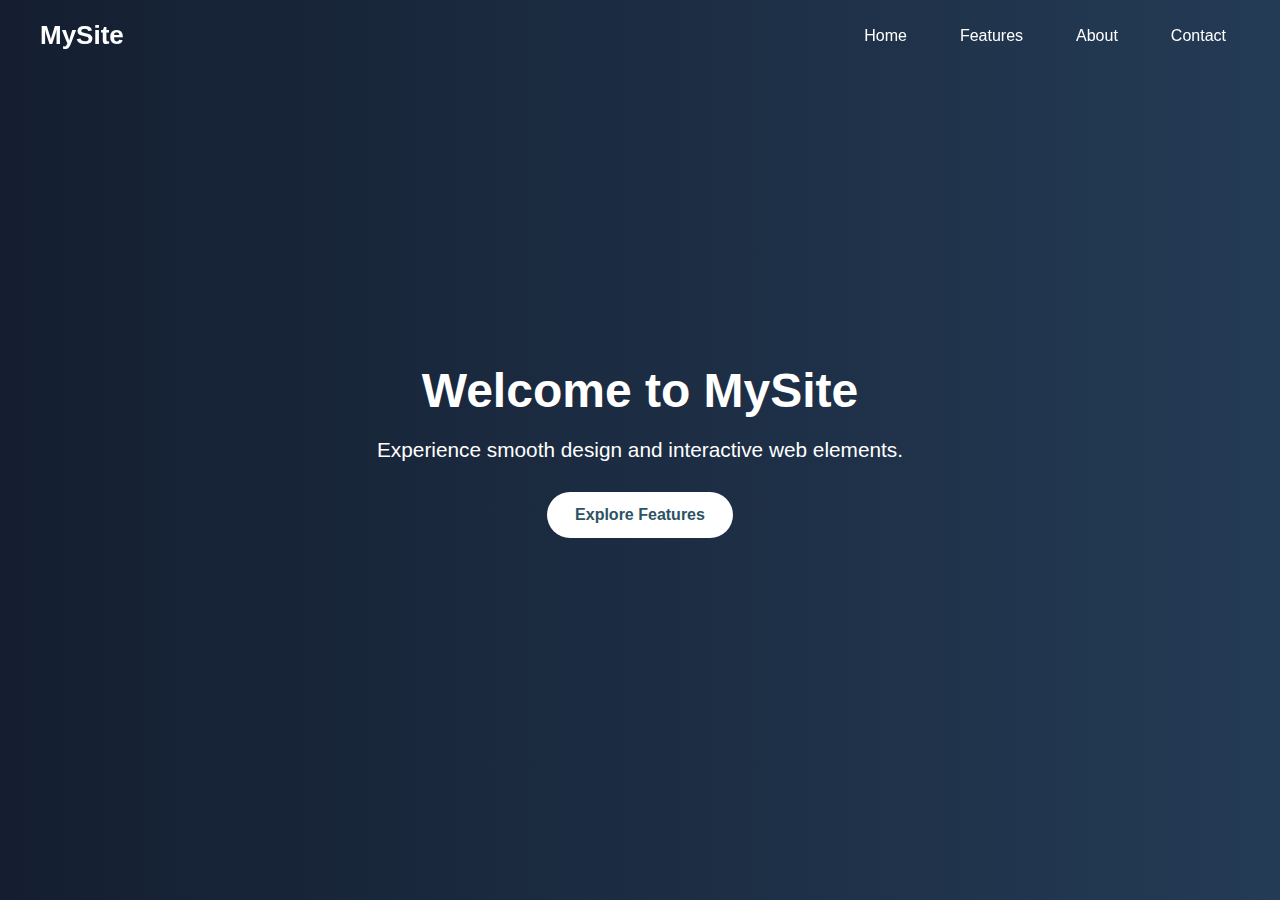
<file: index.html>
<!DOCTYPE html>
<html lang="en">
<head>
  <meta charset="UTF-8" />
  <meta name="viewport" content="width=device-width, initial-scale=1.0"/>
  <title>Landing Page</title>
  <link rel="stylesheet" href="styles.css" />
</head>
<body>
  <header id="navbar">
    <div class="logo">MySite</div>
    <nav>
      <ul class="nav-links">
        <li><a href="index.html">Home</a></li>
        <li><a href="features.html">Features</a></li>
        <li><a href="about.html">About</a></li>
        <li><a href="contact.html">Contact</a></li>
      </ul>
    </nav>
  </header>

  <section class="hero">
    <h1>Welcome to MySite</h1>
    <p>Experience smooth design and interactive web elements.</p>
    <a href="features.html" class="btn">Explore Features</a>
  </section>

  <script src="script.js"></script>
</body>
</html>
</file>
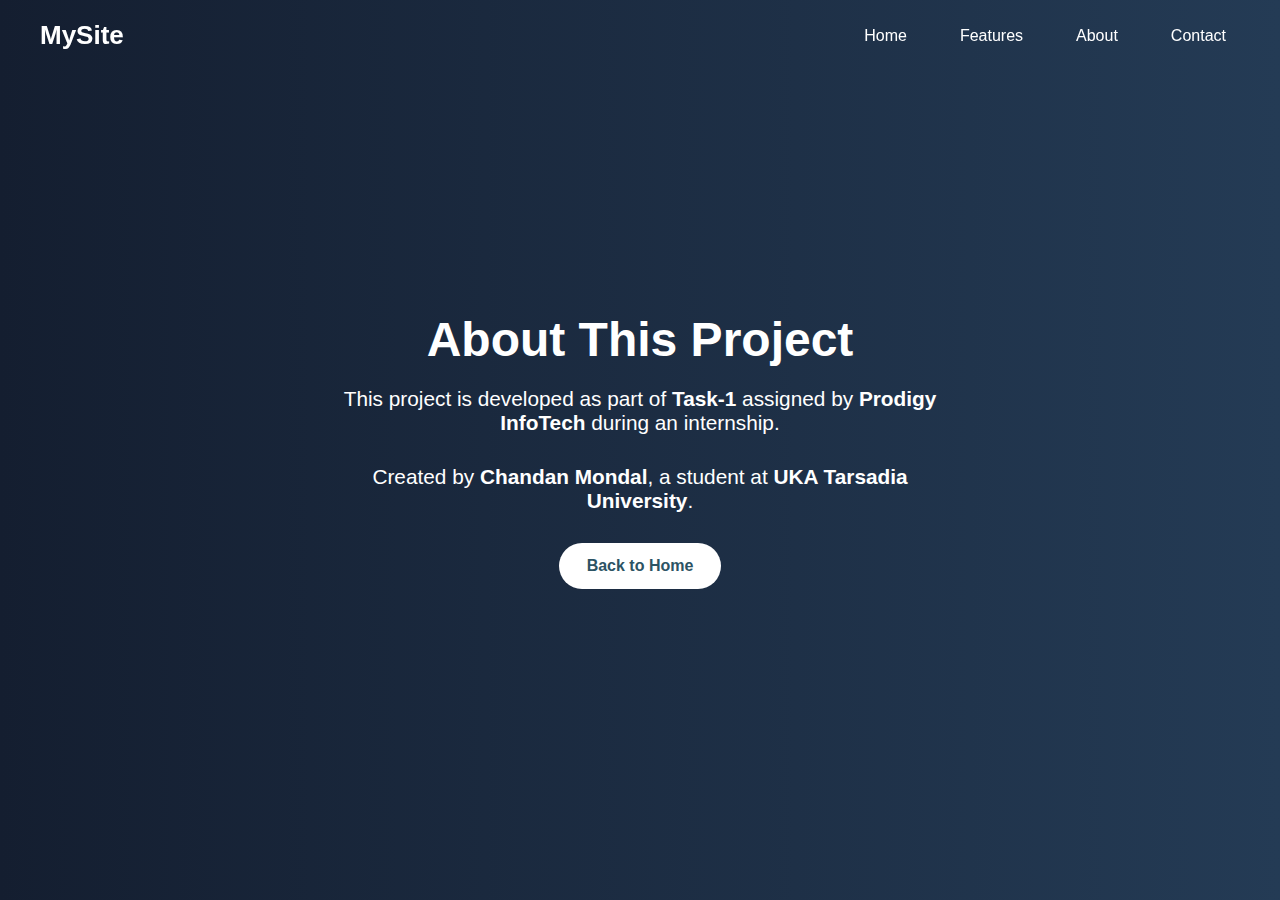
<file: about.html>
<!DOCTYPE html>
<html lang="en">
<head>
  <meta charset="UTF-8" />
  <meta name="viewport" content="width=device-width, initial-scale=1.0"/>
  <title>About - MySite</title>
  <link rel="stylesheet" href="styles.css" />
</head>
<body>
  <header id="navbar">
    <div class="logo">MySite</div>
    <nav>
      <ul class="nav-links">
        <li><a href="index.html">Home</a></li>
        <li><a href="features.html">Features</a></li>
        <li><a href="about.html">About</a></li>
        <li><a href="contact.html">Contact</a></li>
      </ul>
    </nav>
  </header>

  <section class="hero">
    <h1>About This Project</h1>
    <p>This project is developed as part of <strong>Task-1</strong> assigned by <strong>Prodigy InfoTech</strong> during an internship.</p>
    <p>Created by <strong>Chandan Mondal</strong>, a student at <strong>UKA Tarsadia University</strong>.</p>
    <a href="index.html" class="btn">Back to Home</a>
  </section>

  <script src="script.js"></script>
</body>
</html>
</file>
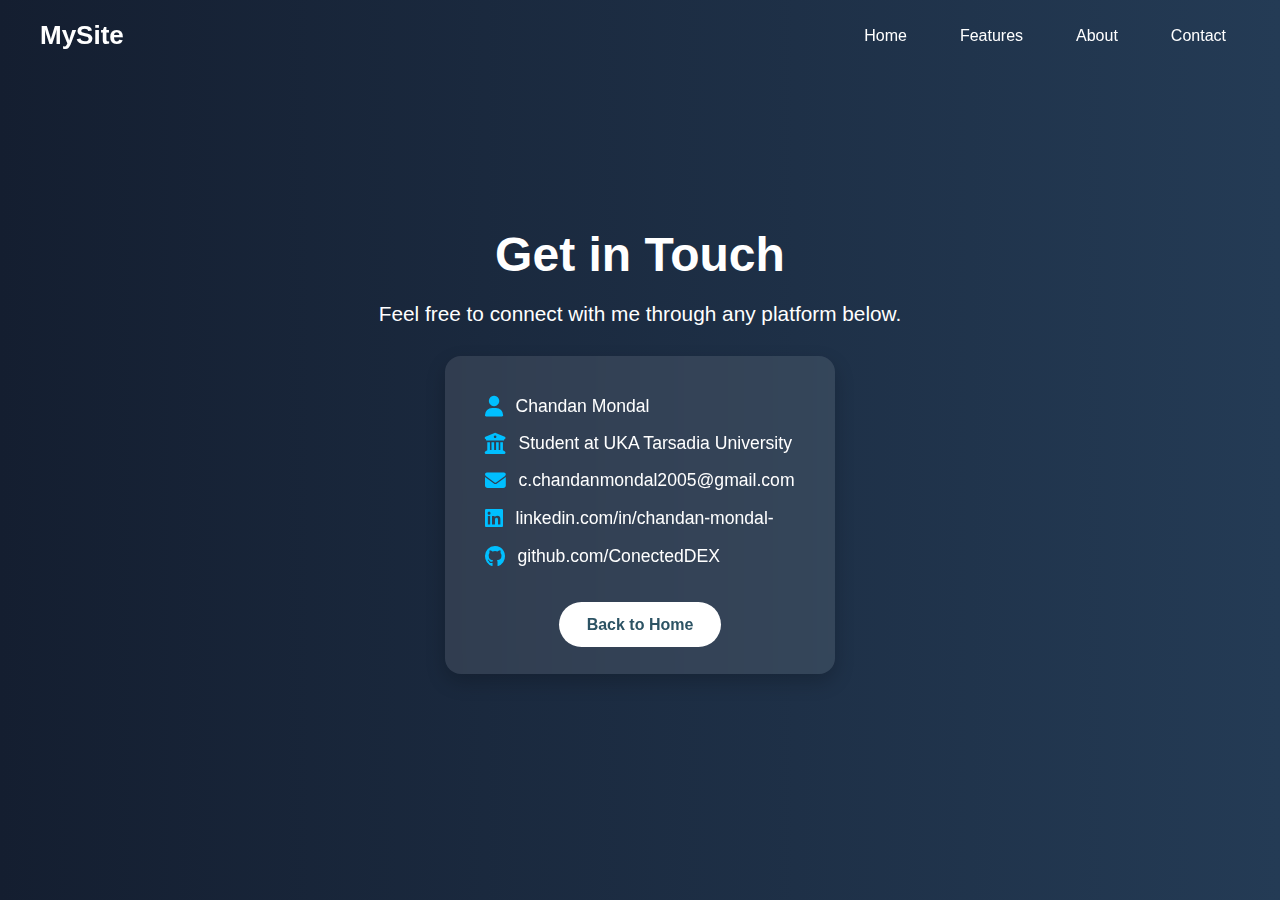
<file: contact.html>
<!DOCTYPE html>
<html lang="en">
<head>
  <meta charset="UTF-8" />
  <meta name="viewport" content="width=device-width, initial-scale=1.0"/>
  <title>Contact - Chandan Mondal</title>
  <link rel="stylesheet" href="styles.css" />
  <link href="https://cdnjs.cloudflare.com/ajax/libs/font-awesome/6.4.0/css/all.min.css" rel="stylesheet">
</head>
<body>
  <header id="navbar">
    <div class="logo">MySite</div>
    <nav>
      <ul class="nav-links">
        <li><a href="index.html">Home</a></li>
        <li><a href="features.html">Features</a></li>
        <li><a href="about.html">About</a></li>
        <li><a href="contact.html">Contact</a></li>
      </ul>
    </nav>
  </header>

  <section class="hero contact-hero">

      <h1>Get in Touch</h1>
      <p class="subtitle">Feel free to connect with me through any platform below.</p>
    <div class="contact-card">
      <div class="contact-info">
        <div class="info-box">
          <i class="fas fa-user"></i>
          <span>Chandan Mondal</span>
        </div>
        <div class="info-box">
          <i class="fas fa-university"></i>
          <span>Student at UKA Tarsadia University</span>
        </div>
        <div class="info-box">
          <i class="fas fa-envelope"></i>
          <a href="mailto:c.chandanmondal2005@gmail.com">c.chandanmondal2005@gmail.com</a>
        </div>
        <div class="info-box">
          <i class="fab fa-linkedin"></i>
          <a href="https://www.linkedin.com/in/chandan-mondal-" target="_blank">linkedin.com/in/chandan-mondal-</a>
        </div>
        <div class="info-box">
          <i class="fab fa-github"></i>
          <a href="https://github.com/ConectedDEX" target="_blank">github.com/ConectedDEX</a>
        </div>
    </div>
    <br>
        <a href="index.html" class="btn">Back to Home</a>
    </div>
  </section>

  <script src="script.js"></script>
</body>
</html>
</file>
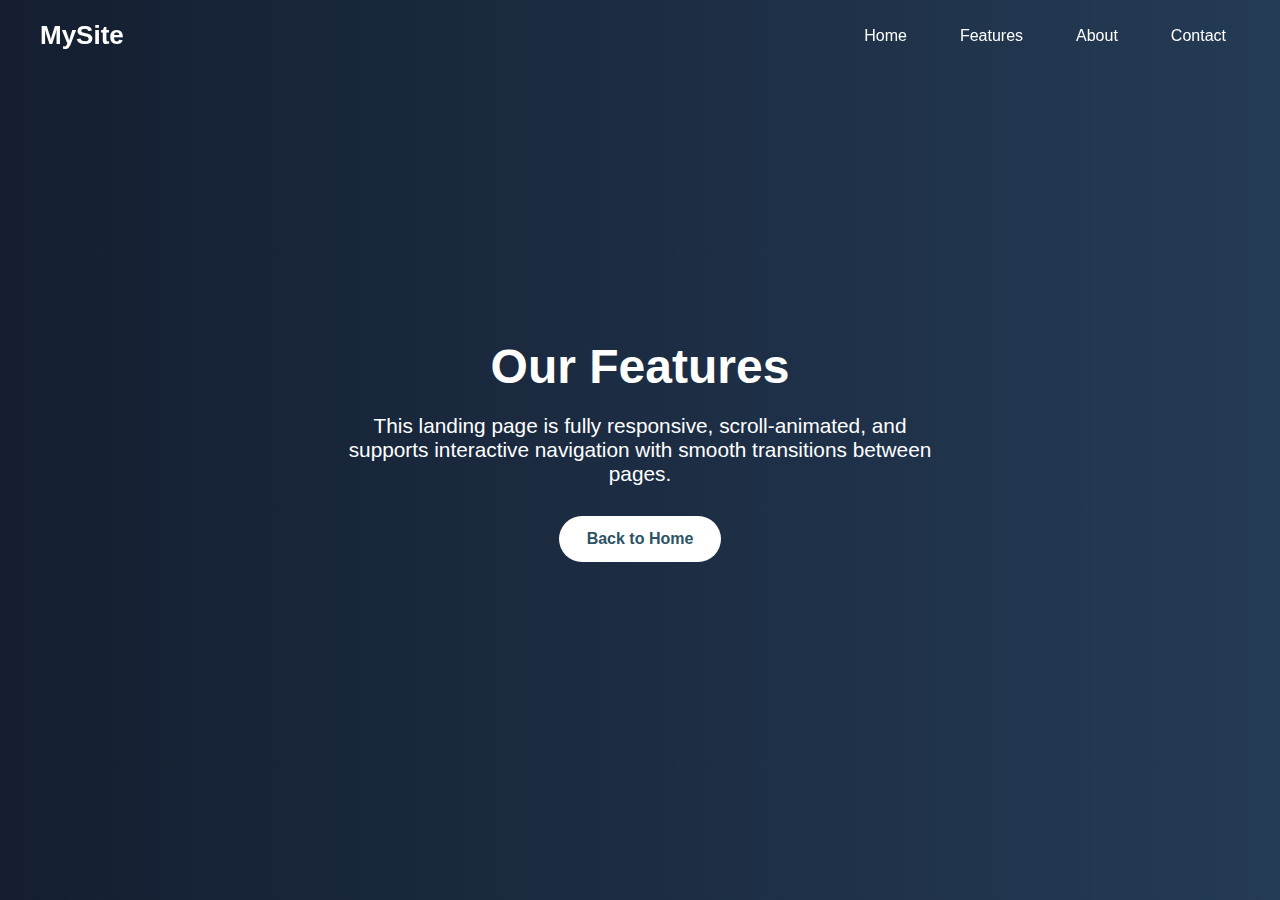
<file: features.html>
<!DOCTYPE html>
<html lang="en">
<head>
  <meta charset="UTF-8" />
  <meta name="viewport" content="width=device-width, initial-scale=1.0"/>
  <title>Features - MySite</title>
  <link rel="stylesheet" href="styles.css" />
</head>
<body>
  <header id="navbar">
    <div class="logo">MySite</div>
    <nav>
      <ul class="nav-links">
        <li><a href="index.html">Home</a></li>
        <li><a href="features.html">Features</a></li>
        <li><a href="about.html">About</a></li>
        <li><a href="contact.html">Contact</a></li>
      </ul>
    </nav>
  </header>

  <section class="hero">
    <h1>Our Features</h1>
    <p>This landing page is fully responsive, scroll-animated, and supports interactive navigation with smooth transitions between pages.</p>
    <a href="index.html" class="btn">Back to Home</a>
  </section>

  <script src="script.js"></script>
</body>
</html>
</file>
<file: styles.css>
* {
  margin: 0;
  padding: 0;
  box-sizing: border-box;
  font-family: 'Segoe UI', sans-serif;
}

body {
  background: linear-gradient(to bottom right, #0f2027, #203a43, #2c5364);
  color: white;
  min-height: 100vh;
}

/* Navbar */
header {
  position: fixed;
  width: 100%;
  padding: 20px 40px;
  background-color: transparent;
  display: flex;
  justify-content: space-between;
  align-items: center;
  transition: background 0.3s, box-shadow 0.3s;
  z-index: 1000;
}

header.scrolled {
  background-color: #ffffff;
  color: #000;
  box-shadow: 0 2px 8px rgba(0, 0, 0, 0.1);
}

.logo {
  font-size: 26px;
  font-weight: bold;
}

.nav-links {
  list-style: none;
  display: flex;
  gap: 25px;
}

.nav-links a {
  text-decoration: none;
  color: inherit;
  padding: 8px 14px;
  font-weight: 500;
  border-radius: 6px;
  transition: background 0.3s, color 0.3s;
}

.nav-links a:hover {
  background-color: rgba(255, 255, 255, 0.15);
}

/* Hero Section */
.hero {
  display: flex;
  flex-direction: column;
  justify-content: center;
  align-items: center;
  height: 100vh;
  padding: 20px;
  text-align: center;
  background: linear-gradient(to right, #141e30, #243b55);
}

.hero h1 {
  font-size: 3rem;
  margin-bottom: 20px;
  animation: fadeInDown 1s ease-out;
}

.hero p {
  font-size: 1.3rem;
  max-width: 600px;
  margin-bottom: 30px;
  animation: fadeIn 1.5s ease-out;
}

.btn {
  background-color: #ffffff;
  color: #2c5364;
  padding: 14px 28px;
  border: none;
  border-radius: 30px;
  font-size: 1rem;
  font-weight: 600;
  cursor: pointer;
  transition: all 0.3s ease-in-out;
  text-decoration: none;
}

.btn:hover {
  background-color: #eeeeee;
  transform: scale(1.05);
}

/* Animations */
@keyframes fadeInDown {
  from { opacity: 0; transform: translateY(-30px); }
  to { opacity: 1; transform: translateY(0); }
}

@keyframes fadeIn {
  from { opacity: 0; }
  to { opacity: 1; }
}

/* Responsive */
@media (max-width: 768px) {
  .nav-links {
    flex-direction: column;
    background: white;
    position: absolute;
    top: 80px;
    right: 0;
    width: 200px;
    display: none;
  }
}

/* Contact Page Specific */
.contact-card {
  background-color: rgba(255, 255, 255, 0.1);
  border-radius: 16px;
  padding: 40px;
  max-width: 600px;
  text-align: center;
  box-shadow: 0 8px 20px rgba(0, 0, 0, 0.2);
  backdrop-filter: blur(8px);
  animation: fadeIn 1s ease-out;
}

.contact-card h1 {
  font-size: 2.5rem;
  margin-bottom: 10px;
}

.contact-card .subtitle {
  font-size: 1rem;
  margin-bottom: 30px;
  color: #dcdcdc;
}

.contact-info {
  display: flex;
  flex-direction: column;
  gap: 16px;
  margin-bottom: 30px;
}

.info-box {
  display: flex;
  align-items: center;
  gap: 12px;
  font-size: 1.1rem;
  color: #ffffff;
}

.info-box i {
  color: #00bfff;
  font-size: 1.3rem;
}

.info-box a {
  color: #ffffff;
  text-decoration: none;
  border-bottom: 1px solid transparent;
  transition: all 0.3s ease;
}

.info-box a:hover {
  border-color: #ffffff;
  color: #00e6e6;
}
</file>
